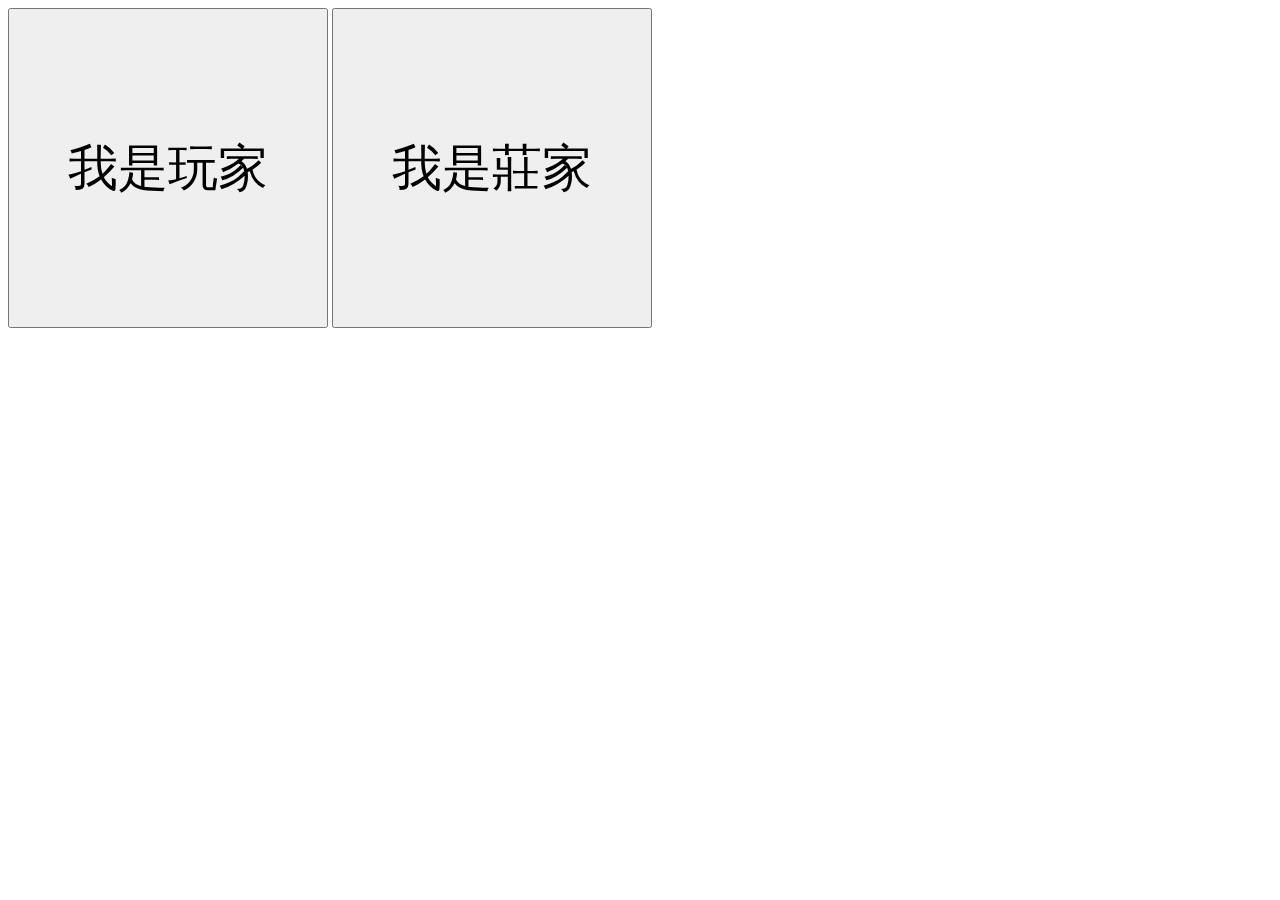
<file: index.html>
<!DOCTYPE html>
<html lang="en">
<head>
    <meta charset="UTF-8">
    <meta name="viewport" content="width=device-width, initial-scale=1.0">
    <link rel="stylesheet" href="style.css">
    <meta http-equiv="refresh" content="2"> <!-- refresh page for every 2 secs -->
    <title>WuHoot</title>
</head>
<body>
    <button class="player" onclick="location.href=`http://${location.hostname}/player/index.html`">我是玩家</button>
    <button class="hoster" onclick="location.href=`http://${location.hostname}/hoster/index.html`">我是莊家</button>
</body>
</html>
</file>
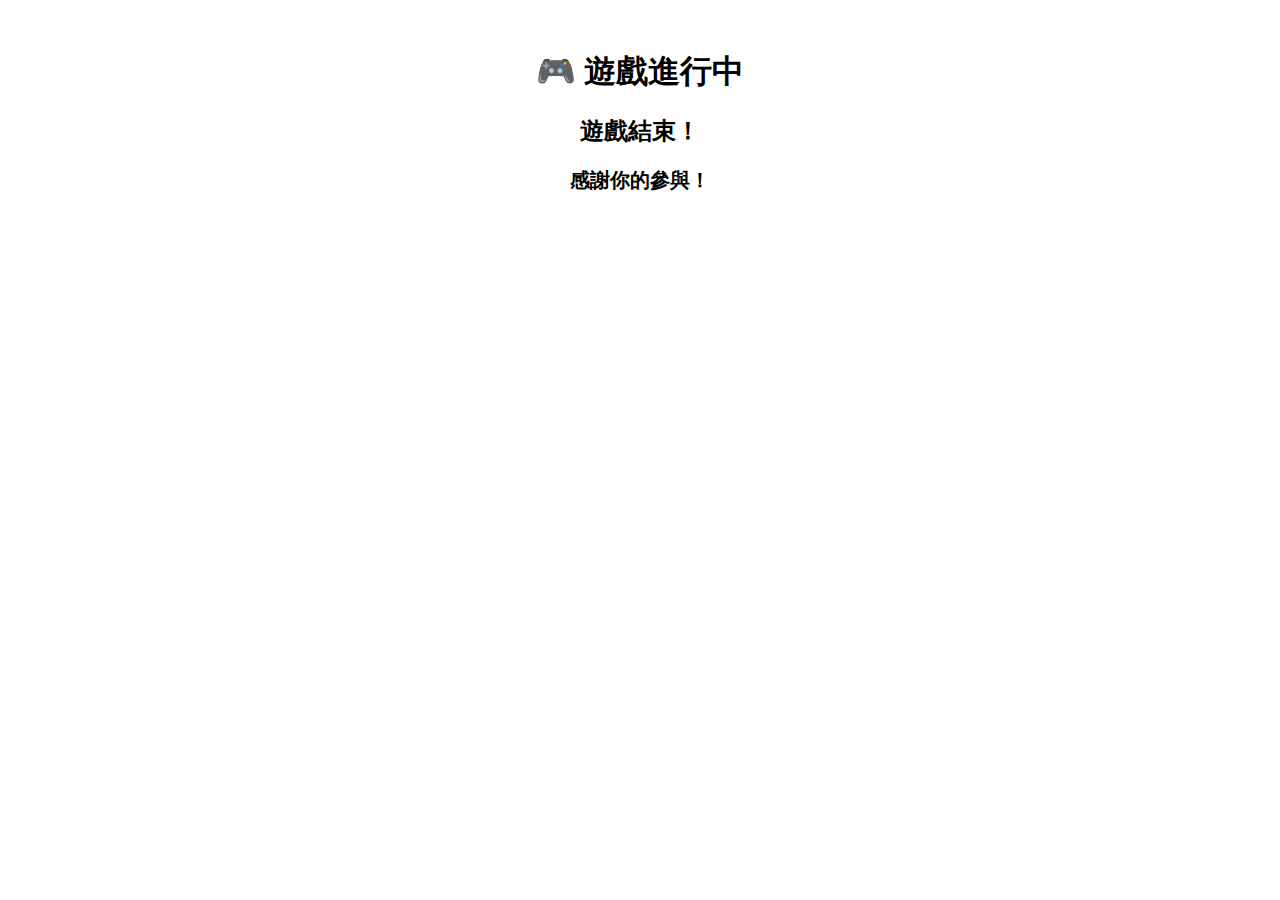
<file: games/index.html>
<!DOCTYPE html>
<html lang="zh-Hant">
<head>
  <meta charset="UTF-8">
  <title>遊戲進行中</title>
  <link rel="stylesheet" href="games.css">
  <script src="games.js"></script>
</head>
<body>
  <h1>🎮 遊戲進行中</h1>
  <div id="question">題目會顯示在這裡</div>
  <div class="options">
    <button class="option-button" onclick="submitAnswer(0)">選項 1</button>
    <button class="option-button" onclick="submitAnswer(1)">選項 2</button>
    <button class="option-button" onclick="submitAnswer(2)">選項 3</button>
    <button class="option-button" onclick="submitAnswer(3)">選項 4</button>
  </div>
  <div id="result"></div>
  <button id="next-button" onclick="nextQuestion()">下一題</button>
</body>
</html>
</file>
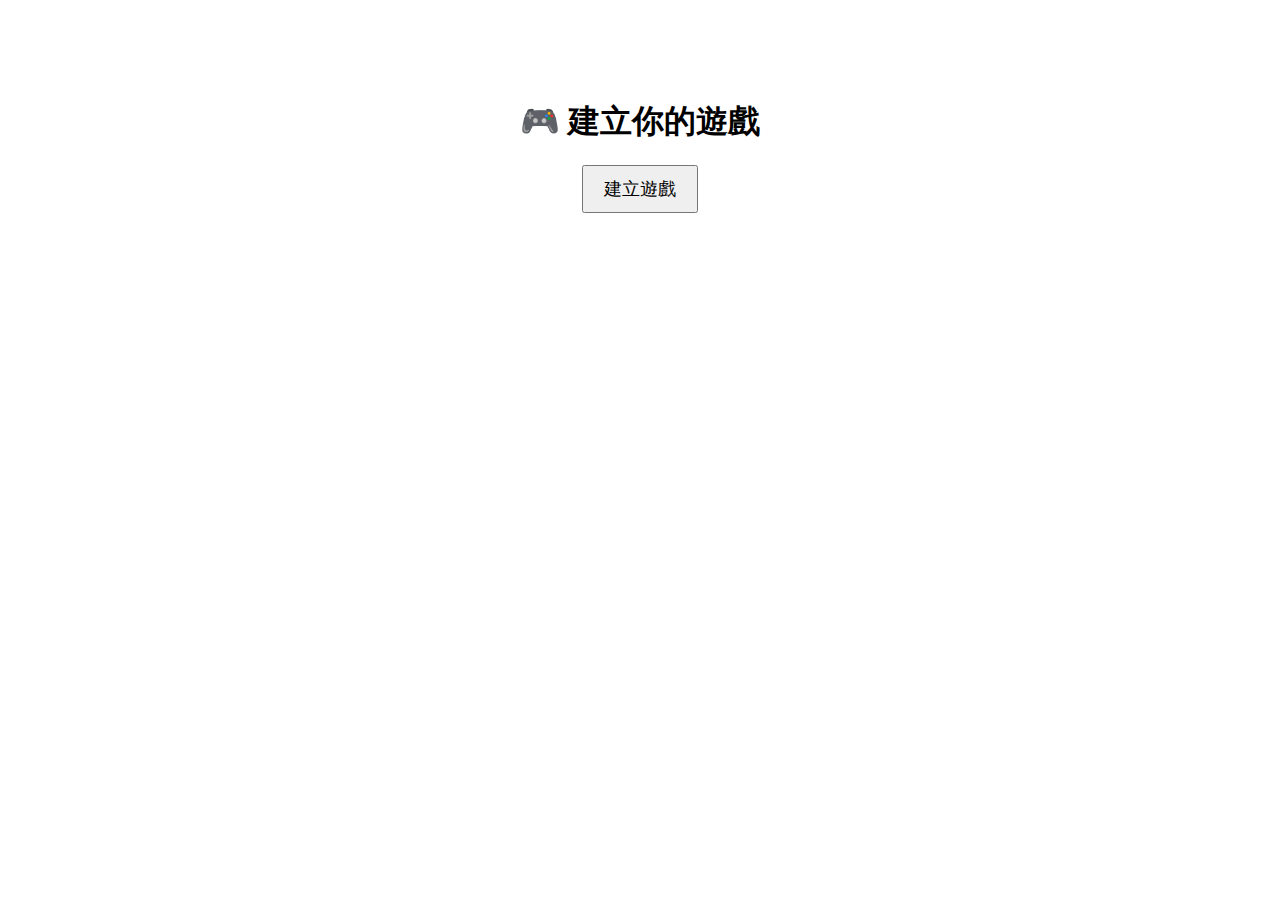
<file: hoster/index.html>
<!DOCTYPE html>
<html lang="zh-Hant">
<head>
  <meta charset="UTF-8">
  <title>莊家頁面</title>
  <link rel="stylesheet" href="style.css">
  <script src="script.js"></script>
</head>
<body>
  <h1>🎮 建立你的遊戲</h1>
  <button onclick="createGame()">建立遊戲</button>
</body>
</html>
</file>
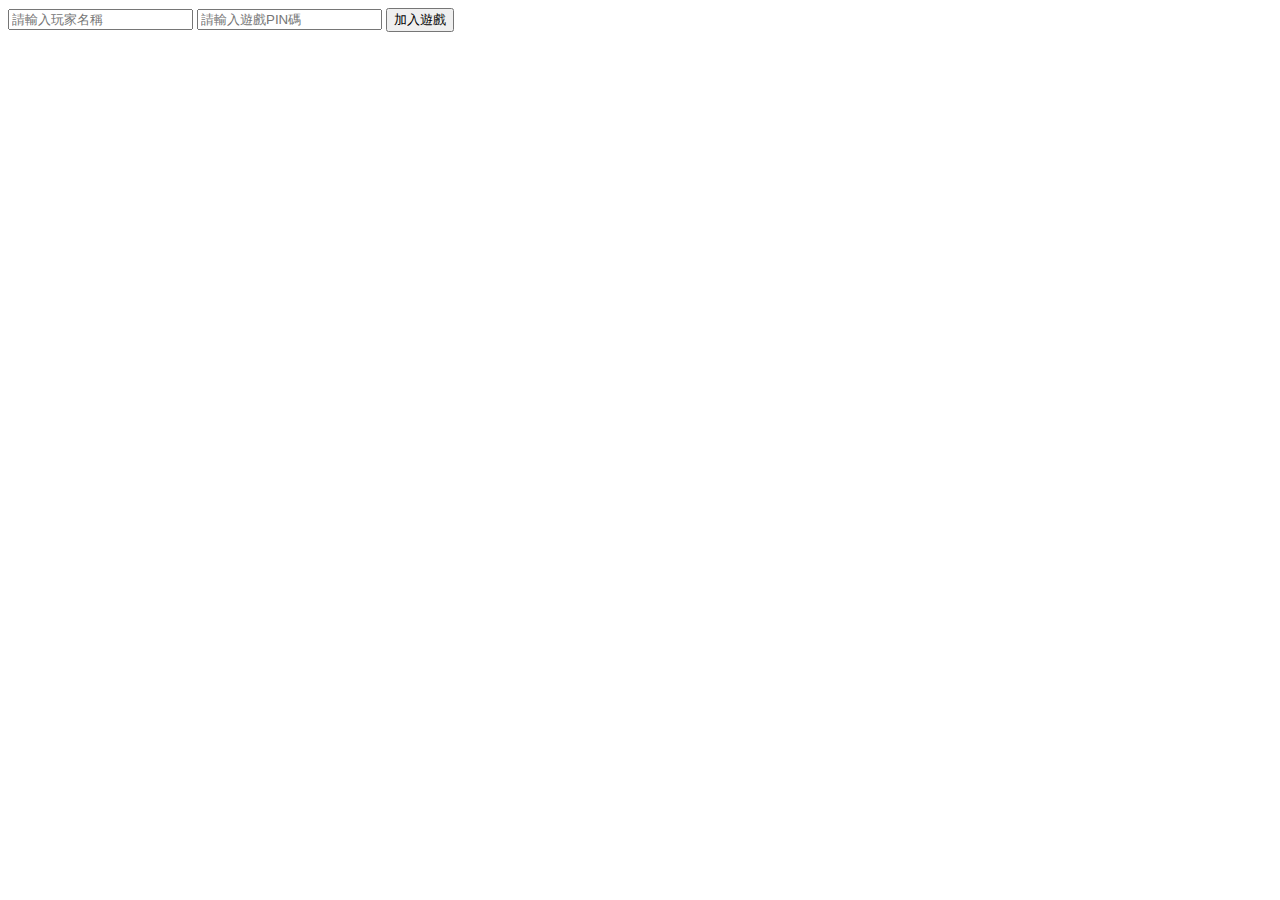
<file: player/index.html>
<!DOCTYPE html>
<html lang="en">
<head>
    <meta charset="UTF-8">
    <meta name="viewport" content="width=device-width, initial-scale=1.0">
    <script src="script.js" crossorigin></script>
    <title>玩家頁面</title>
</head>
<body>
    <input type="text" id="gameUser" placeholder="請輸入玩家名稱">
    <input type="number" name="" id="gamePinPlayer" placeholder="請輸入遊戲PIN碼">
    <button onclick="joinGame()">加入遊戲</button>
</body>
</html>
</file>
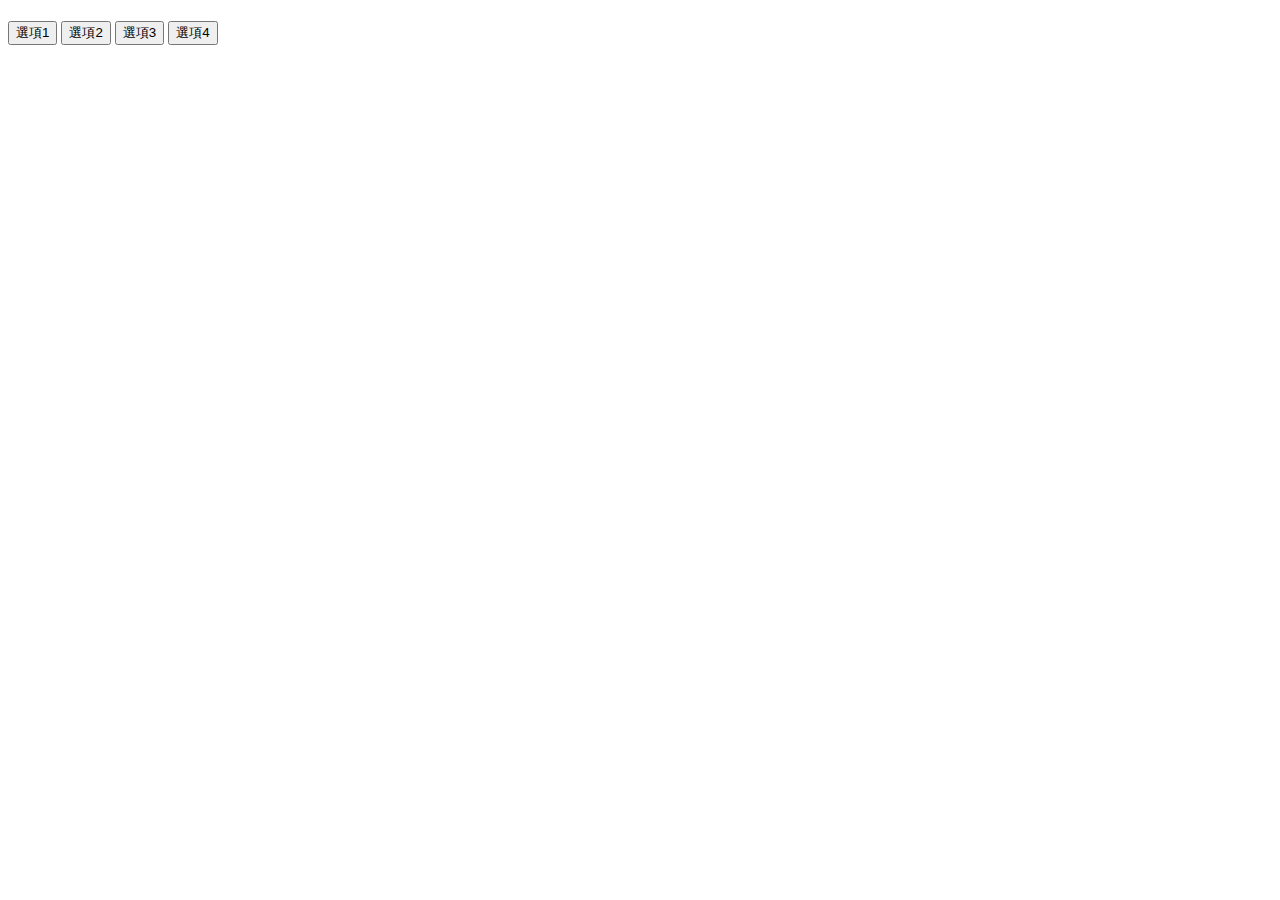
<file: games/normalPlayer.html>
<!DOCTYPE html>
<html lang="en">
<head>
    <meta charset="UTF-8">
    <meta name="viewport" content="width=device-width, initial-scale=1.0">
    <title>Document</title>
    <script src="normalPlayer.js"></script>
</head>
<body>
    <h1 id="question"></h1>
    <div id="selections">
        <button class="SelectionButton" onclick="submit">選項1</button>
        <button class="SelectionButton" onclick="submit">選項2</button>
        <button class="SelectionButton" onclick="submit">選項3</button>
        <button class="SelectionButton" onclick="submit">選項4</button>
    </div>
</body>
</html>
</file>
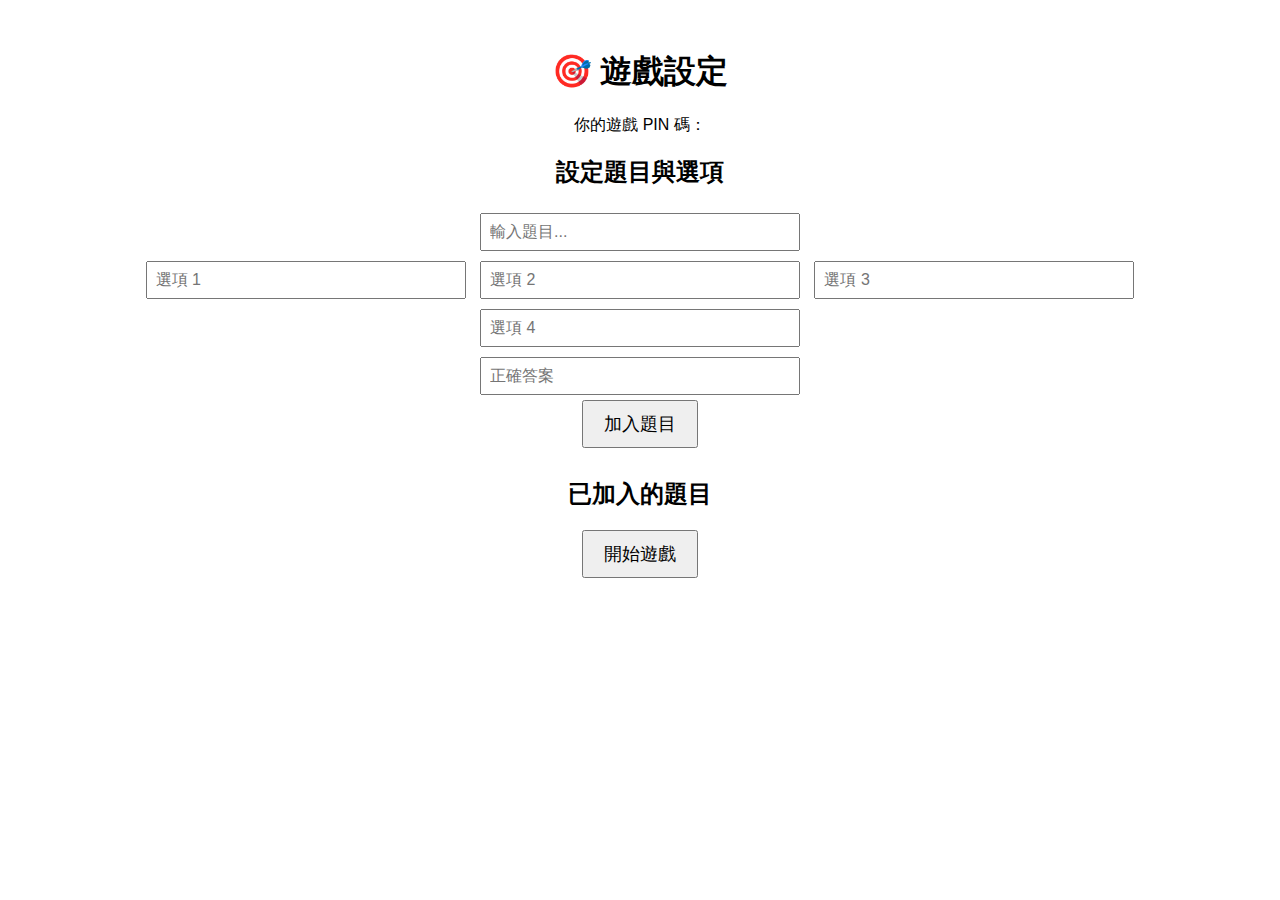
<file: hoster/SettingGame.html>
<!DOCTYPE html>
<html lang="zh-Hant">
<head>
  <meta charset="UTF-8">
  <link rel="stylesheet" href="settingGames.css">
  <script src="SettingGame.js"></script>
  <title>遊戲設定</title>
</head>
<body>
  <h1>🎯 遊戲設定</h1>
  <div>你的遊戲 PIN 碼：</div>
  <div id="pin"></div>
  <div class="question-section">
    <h2>設定題目與選項</h2>
    <input type="text" id="question" class="question-input" placeholder="輸入題目..." />
    <br />
    <input type="text" id="option1" class="option-input" placeholder="選項 1" />
    <input type="text" id="option2" class="option-input" placeholder="選項 2" />
    <input type="text" id="option3" class="option-input" placeholder="選項 3" />
    <input type="text" id="option4" class="option-input" placeholder="選項 4" />
    <br />
    <input type="text" id="correct-answer" class="option-input" placeholder="正確答案" />
    <br />
    <button onclick="addQuestion()">加入題目</button>
  </div>

  <div class="question-list">
    <h2>已加入的題目</h2>
    <p id="questionList"></p>
  </div>
  <button onclick="startGame()">開始遊戲</button>
</body>
</html>
</file>
<file: style.css>
.player, .hoster{
    width: 25vw;
    height: 25vw;
    font-size: 50px;
}
</file>
<file: games/games.css>
body {
    font-family: Arial, sans-serif;
    text-align: center;
    margin-top: 50px;
  }
  #question {
    font-size: 24px;
    font-weight: bold;
    margin: 20px;
  }
  .options {
    margin: 20px;
  }
  .option-button {
    padding: 10px 20px;
    font-size: 18px;
    margin: 5px;
    cursor: pointer;
  }
  #result {
    font-size: 20px;
    margin: 20px;
    font-weight: bold;
  }
  #next-button {
    padding: 10px 20px;
    font-size: 18px;
    cursor: pointer;
    display: none;
  }
</file>
<file: hoster/style.css>
body {
    font-family: Arial, sans-serif;
    text-align: center;
    margin-top: 100px;
  }
  button {
    padding: 10px 20px;
    font-size: 18px;
    cursor: pointer;
  }
</file>
<file: hoster/settingGames.css>
body {
    font-family: Arial, sans-serif;
    text-align: center;
    margin-top: 50px;
  }
  #pin {
    font-size: 48px;
    font-weight: bold;
    letter-spacing: 5px;
    margin: 20px;
  }
  button {
    padding: 10px 20px;
    font-size: 18px;
    cursor: pointer;
  }
  .question-section {
    margin-top: 20px;
  }
  .question-input, .option-input {
    padding: 8px;
    margin: 5px;
    font-size: 16px;
    width: 300px;
  }
  .question-list {
    margin-top: 30px;
  }
</file>
